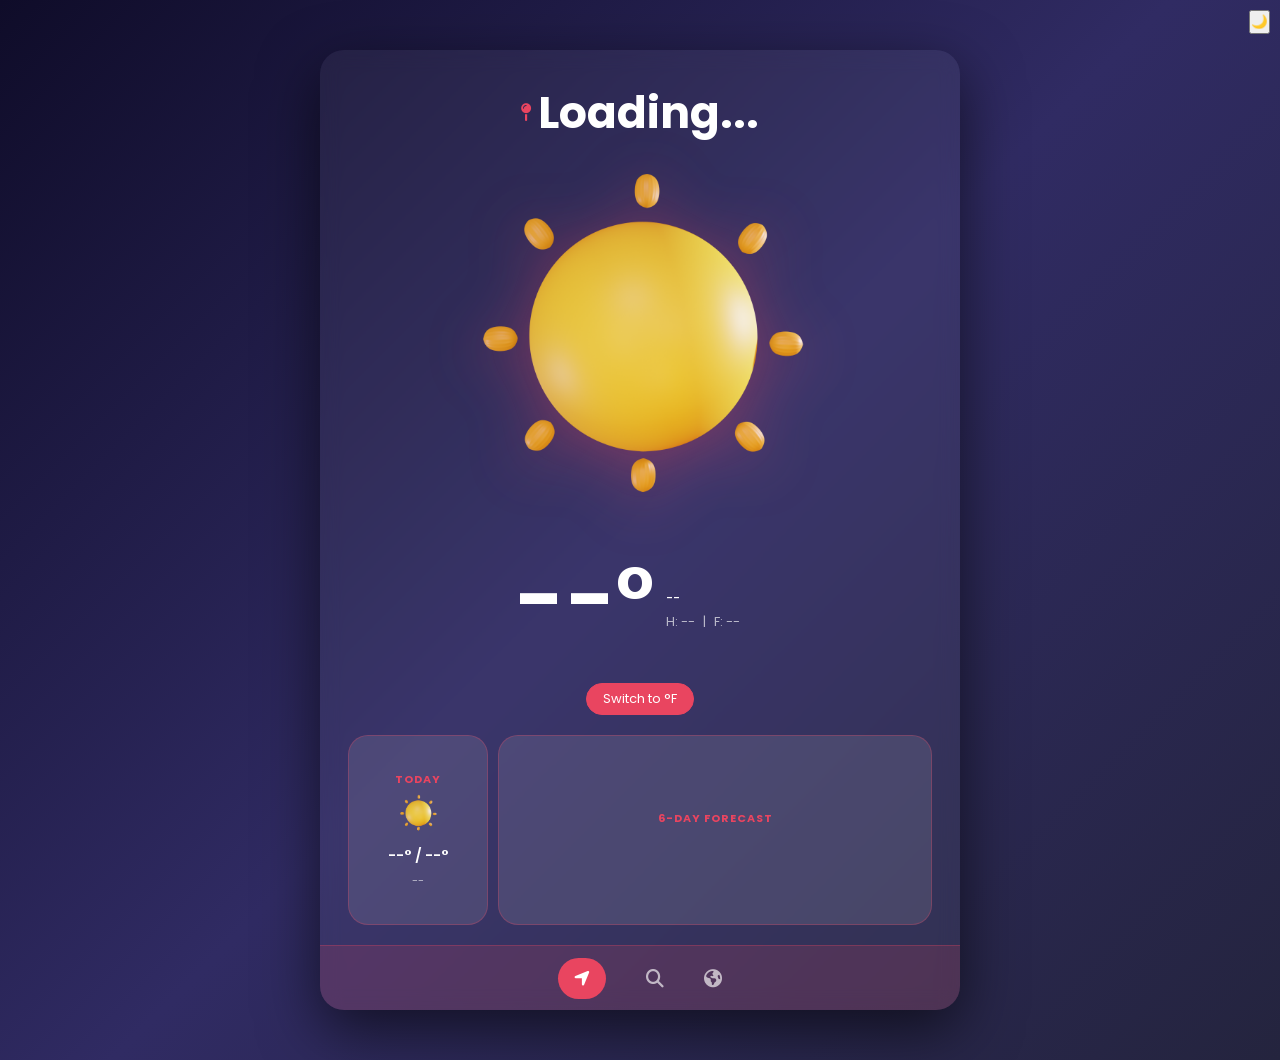
<file: index.html>
<!DOCTYPE html>
<html lang="en">
  <head>
    <meta charset="UTF-8" />
    <meta name="viewport" content="width=device-width, initial-scale=1.0" />
    <link rel="icon" type="png" href="img/icon.png" />
    <link rel="stylesheet" href="https://cdnjs.cloudflare.com/ajax/libs/font-awesome/6.4.0/css/all.min.css" />
    <link rel="stylesheet" href="css/style.css" />
    <title>SkyWatch</title>
  </head>
  <body>
<button id="darkToggle" style="position:fixed;top:10px;right:10px;">🌙</button>
<div id="loader">Loading weather...</div>

    <div id="screen">
      <!-- City Name -->
      <div class="city-name">
        <i class="fa-solid fa-map-pin"></i>
        <h1 id="city-name">Loading...</h1>
      </div>

      <!-- Weather Icon -->
      <div class="weather-icon-css">
        <img class="weather-icon" src="img/sun.png" alt="weather" />
      </div>

      <!-- Weather Details -->
      <div class="weather-description">
        <div class="show-metric" id="metric">--°</div>
        <div class="weather-details">
          <div class="weather-main-label" id="weather-main">--</div>
          <div class="h-f">
            <div class="show-humidity">H: <span id="humidity">--</span></div>
            &nbsp;|&nbsp;
            <div class="show-humidity">F: <span id="feels-like">--</span></div>
          </div>
        </div>
      </div>

      <!-- °C / °F Toggle -->
      <div class="unit-toggle">
        <button id="unit-btn" class="active-unit" onclick="toggleUnit()">Switch to °F</button>
      </div>

      <!-- Forecast Box -->
      <div class="forcasts-box">
        <div class="today-forecast">
          <h4>TODAY</h4>
          <div class="weather-icon-today">
            <img class="weather-icons" src="img/sun.png" alt="today" />
          </div>
          <div class="temp-today">
            <span id="temp-min-today">--°</span><span> / </span><span id="temp-max-today">--°</span>
          </div>
          <div class="weather-main-today" id="weather-main-today">--</div>
        </div>

        <!-- 6-Day Forecast -->
        <div class="future-forecast">
          <h5>6-DAY FORECAST</h5>
          <div id="future-forecast-box"></div>
        </div>
      </div>

      <!-- Nav -->
      <nav>
        <ul>
          <li><a class="active" href="index.html"><i class="fa-solid fa-location-arrow"></i></a></li>
          <li><a href="search.html"><i class="fa-solid fa-magnifying-glass"></i></a></li>
          <li><a href="world.html"><i class="fa-solid fa-earth-americas"></i></a></li>
        </ul>
      </nav>
    </div>
    <script src="js/main.js"></script>
  </body>
</html>
</file>
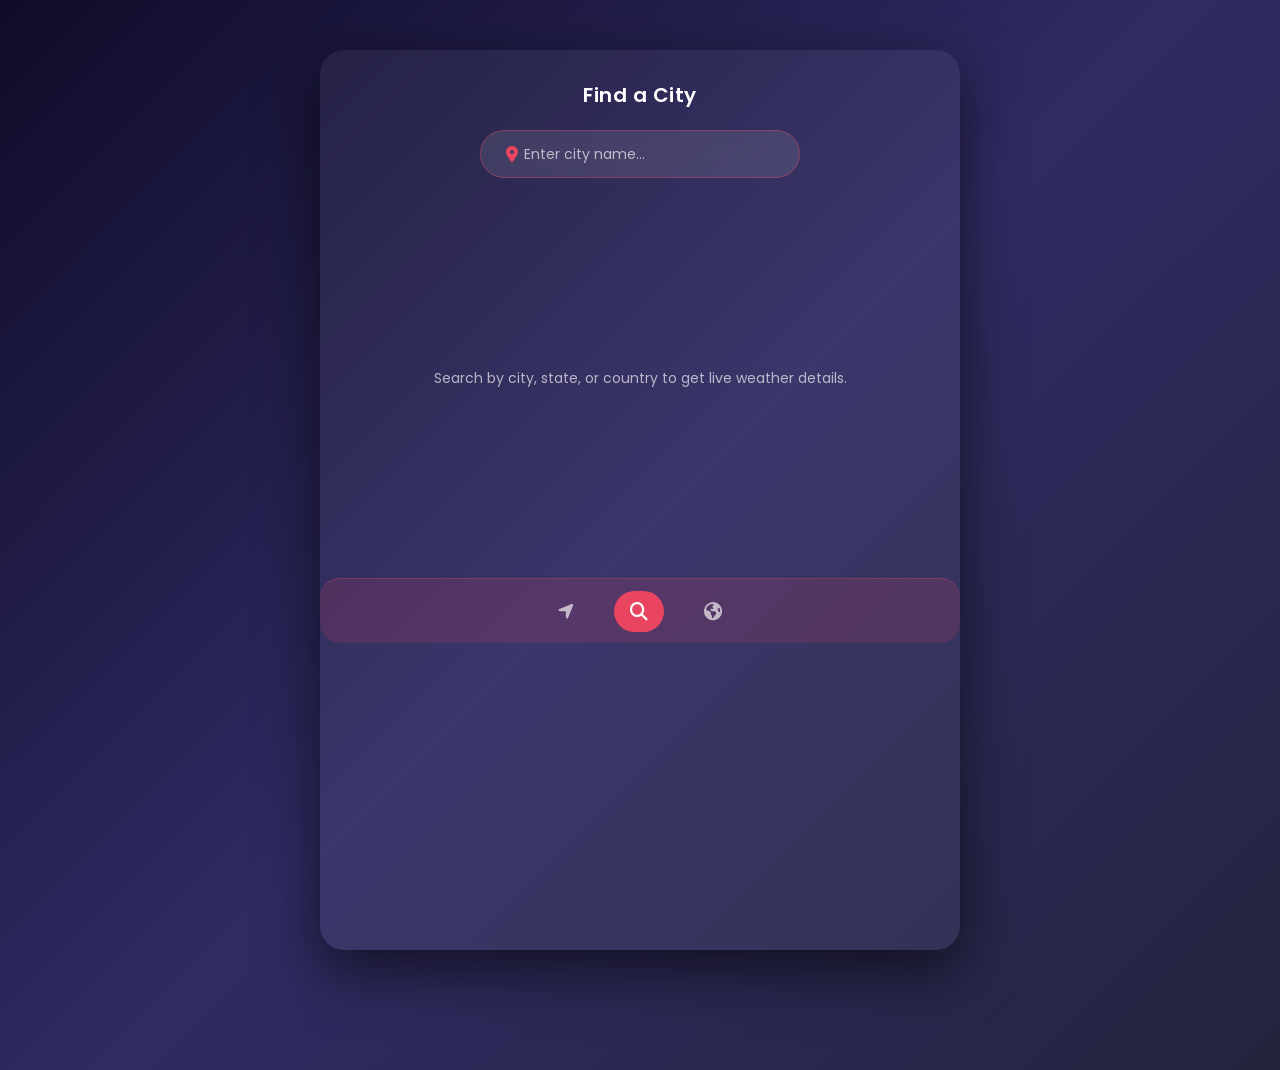
<file: search.html>
<!DOCTYPE html>
<html lang="en">
<head>
  <meta charset="UTF-8">
  <meta name="viewport" content="width=device-width, initial-scale=1.0">
  <link rel="icon" type="png" href="img/icon.png" />
  <link rel="stylesheet" href="https://cdnjs.cloudflare.com/ajax/libs/font-awesome/6.4.0/css/all.min.css" />
  <link rel="stylesheet" href="css/search.css" />
  <title>SkyWatch — Search</title>
</head>
<body>
  <div id="screen">
    <h3>Find a City</h3>

    <!-- Search Bar -->
    <div class="search">
      <div class="search-icon"><i class="fa-solid fa-location-dot"></i></div>
      <input class="searchinput" type="text" placeholder="Enter city name..." />
    </div>

    <!-- Default Message -->
    <div class="message">
      <p>Search by city, state, or country to get live weather details.</p>
    </div>

    <!-- Error Message -->
    <div class="error-message">
      <p>City not found. Please check the spelling and try again.</p>
    </div>

    <!-- Weather Result -->
    <div class="return">
      <div class="box">
        <div class="weather-box">
          <div class="name">
            <div class="city-name">--</div>
            <div class="weather-temp">--°</div>
          </div>
          <div class="weather-icon"><img class="weather-img" src="img/sun.png" alt="weather" /></div>
        </div>

        <!-- Stats Row 1 -->
        <div class="weather-desc">
          <div class="desc-box">
            <div class="desc-icon"><i class="fa-solid fa-wind"></i></div>
            <div class="desc-name">Wind</div>
            <div class="desc-info wind">-- m/s</div>
          </div>
          <div class="desc-box">
            <div class="desc-icon"><i class="fa-solid fa-temperature-full"></i></div>
            <div class="desc-name">Pressure</div>
            <div class="desc-info pressure">-- hPa</div>
          </div>
          <div class="desc-box">
            <div class="desc-icon"><i class="fa-solid fa-droplet"></i></div>
            <div class="desc-name">Humidity</div>
            <div class="desc-info humidity">--%</div>
          </div>
        </div>

        <!-- Stats Row 2 -->
        <div class="weather-desc">
          <div class="desc-box">
            <div class="desc-icon"><i class="fa-solid fa-sun"></i></div>
            <div class="desc-name">Sunrise</div>
            <div class="desc-info sunrise">--:--</div>
          </div>
          <div class="desc-box">
            <div class="desc-icon"><i class="fa-solid fa-cloud-sun"></i></div>
            <div class="desc-name">Sunset</div>
            <div class="desc-info sunset">--:--</div>
          </div>
        </div>
      </div>
    </div>

    <!-- Nav -->
    <nav>
      <ul>
        <li><a href="index.html"><i class="fa-solid fa-location-arrow"></i></a></li>
        <li><a class="active" href="search.html"><i class="fa-solid fa-magnifying-glass"></i></a></li>
        <li><a href="world.html"><i class="fa-solid fa-earth-americas"></i></a></li>
      </ul>
    </nav>
  </div>
  <script src="js/search.js"></script>
</body>
</html>
</file>
<file: css/style.css>
@import url("https://fonts.googleapis.com/css2?family=Poppins:wght@300;400;500;600;700&display=swap");

* {
  padding: 0;
  margin: 0;
  box-sizing: border-box;
  list-style: none;
  font-family: "Poppins", sans-serif;
}

:root {
  --primary: #1a1a2e;
  --accent: #e94560;
  --card-bg: rgba(255, 255, 255, 0.1);
  --text-light: #ffffff;
  --text-muted: rgba(255, 255, 255, 0.65);
}

body {
  background: linear-gradient(135deg, #0f0c29, #302b63, #24243e);
  min-height: 100vh;
}

#screen {
  background: rgba(255, 255, 255, 0.05);
  backdrop-filter: blur(10px);
  width: 100%;
  min-height: 100vh;
}

nav {
  width: 100%;
  display: flex;
  justify-content: center;
  align-items: center;
  height: 65px;
  background: rgba(233, 69, 96, 0.15);
  border-top: 1px solid rgba(233, 69, 96, 0.3);
}

nav ul { display: flex; gap: 2.5rem; }

nav ul li a {
  color: var(--text-muted);
  font-size: 18px;
  transition: color 0.3s;
  text-decoration: none;
}

.active {
  background: var(--accent);
  color: var(--text-light) !important;
  border-radius: 100px;
  padding: 8px 16px;
}

.city-name {
  color: var(--text-light);
  display: flex;
  justify-content: center;
  align-items: center;
  padding-top: 30px;
  gap: 6px;
  font-weight: 500;
  font-size: 22px;
}

.city-name i { font-size: 18px; color: var(--accent); }

.weather-icon-css {
  display: flex;
  justify-content: center;
  align-items: center;
  width: 100%;
  height: 300px;
  margin-top: 10px;
}

.weather-icon-css img {
  width: 75%;
  animation: floatIcon 3s ease-in-out infinite;
  filter: drop-shadow(0 10px 30px rgba(233, 69, 96, 0.4));
}

@keyframes floatIcon {
  0%, 100% { transform: translateY(0); }
  50% { transform: translateY(-12px); }
}

.weather-description {
  height: 150px;
  margin-top: 10px;
  display: flex;
  align-items: center;
  color: var(--text-light);
}

.show-metric {
  padding-left: 30px;
  font-size: 88px;
  font-weight: 600;
}

.weather-details {
  font-size: 13px;
  margin: 50px 20px 30px 12px;
  width: 110px;
  display: flex;
  flex-direction: column;
  gap: 4px;
  color: var(--text-muted);
}

.weather-details .weather-main-label { font-weight: 500; color: var(--text-light); text-transform: capitalize; }
.weather-details .h-f { display: flex; gap: 5px; }

.unit-toggle {
  display: flex;
  justify-content: center;
  margin-top: 8px;
}

.unit-toggle button {
  background: var(--card-bg);
  border: 1px solid rgba(233, 69, 96, 0.4);
  color: var(--text-muted);
  padding: 5px 16px;
  border-radius: 20px;
  font-size: 13px;
  cursor: pointer;
  font-family: "Poppins", sans-serif;
  transition: all 0.3s;
}

.unit-toggle button.active-unit,
.unit-toggle button:hover {
  background: var(--accent);
  color: white;
  border-color: var(--accent);
}

.forcasts-box {
  display: flex;
  justify-content: center;
  align-items: center;
  padding: 20px 10px;
  gap: 10px;
}

.today-forecast {
  width: 110px;
  height: 190px;
  border-radius: 20px;
  display: flex;
  gap: 6px;
  flex-direction: column;
  justify-content: center;
  align-items: center;
  background: var(--card-bg);
  border: 1px solid rgba(233, 69, 96, 0.3);
  color: var(--text-light);
}

.today-forecast h4 { font-size: 11px; color: var(--accent); letter-spacing: 1px; }
.weather-icon-today img { width: 40px; }
.temp-today { font-weight: 600; font-size: 14px; }
.weather-main-today { font-size: 11px; text-align: center; color: var(--text-muted); text-transform: capitalize; padding: 0 4px; }

.future-forecast {
  width: 70%;
  height: 190px;
  display: flex;
  justify-content: center;
  align-items: center;
  flex-direction: column;
  border-radius: 20px;
  background: var(--card-bg);
  border: 1px solid rgba(233, 69, 96, 0.3);
  color: var(--text-light);
}

.future-forecast h5 { font-size: 11px; color: var(--accent); letter-spacing: 1px; margin-bottom: 4px; }

#future-forecast-box {
  display: grid;
  grid-auto-flow: column;
  overflow-x: auto;
  gap: 10px;
  width: 95%;
  padding: 10px 12px;
  overscroll-behavior-x: contain;
}

#future-forecast-box::-webkit-scrollbar { height: 4px; }
#future-forecast-box::-webkit-scrollbar-thumb { background: var(--accent); border-radius: 10px; }

.weather-forecast-box {
  width: 70px;
  height: 110px;
  border-radius: 15px;
  display: flex;
  text-align: center;
  flex-direction: column;
  justify-content: center;
  align-items: center;
  gap: 3px;
  flex-shrink: 0;
  border: 1px solid rgba(233, 69, 96, 0.25);
  background: rgba(255,255,255,0.05);
  transition: all 0.3s ease;
  color: var(--text-light);
}

.weather-forecast-box:hover { transform: translateY(-5px); background: rgba(233,69,96,0.15); border-color: var(--accent); }
.day-weather { font-size: 13px; font-weight: 500; color: var(--accent); }
.weather-icon-forecast img { width: 28px; }
.temp-weather { font-size: 12px; font-weight: 600; }
.weather-main-forecast { font-size: 10px; color: var(--text-muted); text-transform: capitalize; }

@media screen and (min-width: 430px) {
  #screen {
    max-width: 50%;
    min-width: 450px;
    height: 100%;
    margin: 50px auto;
    border-radius: 24px;
    box-shadow: 0 20px 60px rgba(0,0,0,0.6);
  }
  nav { border-radius: 0 0 24px 24px; }
  .city-name { margin-top: 20px; }
  .weather-icon-css { width: 100%; height: 320px; margin-top: 30px; }
  .weather-icon-css img { width: 22rem; }
  .weather-description { display: flex; align-items: center; justify-content: center; margin-top: 30px; }
  .today-forecast { width: 140px; }
  .future-forecast { width: 60%; min-width: 70%; }
  .weather-forecast-box { width: 100px; min-width: 80px; height: 120px; border-radius: 20px; }
}


/* Loader */
#loader{
text-align:center;
padding:10px;
font-weight:bold;
}

/* Dark Mode */
.dark{
background:#121212;
color:white;
}
</file>
<file: css/search.css>
@import url("https://fonts.googleapis.com/css2?family=Poppins:wght@300;400;500;600;700&display=swap");

* {
  padding: 0;
  margin: 0;
  box-sizing: border-box;
  list-style: none;
  font-family: "Poppins", sans-serif;
}

:root {
  --accent: #e94560;
  --card-bg: rgba(255, 255, 255, 0.1);
  --text-light: #ffffff;
  --text-muted: rgba(255, 255, 255, 0.65);
}

body {
  background: linear-gradient(135deg, #0f0c29, #302b63, #24243e);
  min-height: 100vh;
}

#screen {
  background: rgba(255, 255, 255, 0.05);
  width: 100%;
  min-height: 100vh;
  position: relative;
}

nav {
  position: fixed;
  bottom: 0;
  left: 50%;
  transform: translateX(-50%);
  width: 100%;
  display: flex;
  justify-content: center;
  align-items: center;
  height: 65px;
  background: rgba(233, 69, 96, 0.15);
  border-top: 1px solid rgba(233, 69, 96, 0.3);
  z-index: 100;
}

nav ul { display: flex; gap: 2.5rem; }
nav ul li a { color: var(--text-muted); font-size: 18px; text-decoration: none; }

.active {
  background: var(--accent);
  color: var(--text-light) !important;
  border-radius: 100px;
  padding: 8px 16px;
}

h3 {
  color: var(--text-light);
  text-align: center;
  padding: 30px 0 20px;
  font-weight: 600;
  font-size: 20px;
  letter-spacing: 0.5px;
}

.search {
  width: 320px;
  height: 48px;
  margin: 0 auto;
  border-radius: 40px;
  display: flex;
  justify-content: center;
  align-items: center;
  background: var(--card-bg);
  border: 1px solid rgba(233, 69, 96, 0.4);
  backdrop-filter: blur(6px);
}

.search-icon { width: 18px; height: 48px; display: flex; justify-content: center; align-items: center; padding-left: 14px; }
.search-icon i { font-size: 16px; color: var(--accent); }

.search input {
  width: 85%;
  padding: 10px;
  font-size: 14px;
  color: var(--text-light);
  background: transparent;
  border: none;
  outline: none;
  font-family: "Poppins", sans-serif;
}

.search input::placeholder { color: var(--text-muted); }

.error-message { display: none; }
.error-message p {
  width: 100%;
  height: 400px;
  display: flex;
  justify-content: center;
  align-items: center;
  color: var(--accent);
  text-align: center;
  padding: 40px;
  font-size: 14px;
}

.message { display: block; }
.message p {
  width: 100%;
  height: 400px;
  display: flex;
  justify-content: center;
  align-items: center;
  color: var(--text-muted);
  text-align: center;
  padding: 50px;
  font-size: 14px;
}

.return { display: none; }

.box {
  max-width: 400px;
  height: auto;
  display: grid;
  place-content: center;
  margin: 40px auto 100px;
}

.weather-box {
  height: 200px;
  max-width: 350px;
  border-radius: 24px;
  margin-top: 10px;
  display: flex;
  justify-content: center;
  align-items: center;
  background: linear-gradient(135deg, var(--accent), #c62a47);
  box-shadow: 0 10px 30px rgba(233, 69, 96, 0.3);
}

.name {
  padding-left: 36px;
  width: 210px;
  display: flex;
  flex-direction: column;
  gap: 4px;
  color: var(--text-light);
}

.city-name { font-size: 18px; font-weight: 500; }
.weather-temp { font-size: 58px; font-weight: 700; }

.weather-icon {
  padding: 0 16px;
  width: 230px;
  height: 230px;
  display: flex;
  align-items: center;
  justify-content: center;
}
.weather-icon img { width: 100%; filter: drop-shadow(0 4px 12px rgba(0,0,0,0.3)); }

.weather-desc { display: flex; justify-content: center; column-gap: 10px; flex-wrap: wrap; }

.desc-box {
  width: 100px;
  display: grid;
  padding: 14px;
  gap: 4px;
  height: 108px;
  margin-top: 10px;
  border-radius: 20px;
  justify-content: start;
  align-items: center;
  color: var(--text-light);
  background: var(--card-bg);
  border: 1px solid rgba(233, 69, 96, 0.3);
}

.desc-icon i { color: var(--accent); font-size: 16px; }
.desc-name { font-size: 12px; color: var(--text-muted); }
.desc-info { font-size: 14px; font-weight: 600; }

@media screen and (min-width: 430px) {
  #screen {
    max-width: 50%;
    min-width: 450px;
    height: 100%;
    margin: 50px auto;
    border-radius: 24px;
    box-shadow: 0 20px 60px rgba(0,0,0,0.6);
    margin-bottom: 120px;
  }
  nav { border-radius: 20px; width: 100%; bottom: 0; position: relative; }
  .box { max-width: 500px; }
  .weather-box { max-width: 400px; height: 200px; }
  .desc-box { width: 120px; height: 115px; }
}
</file>
